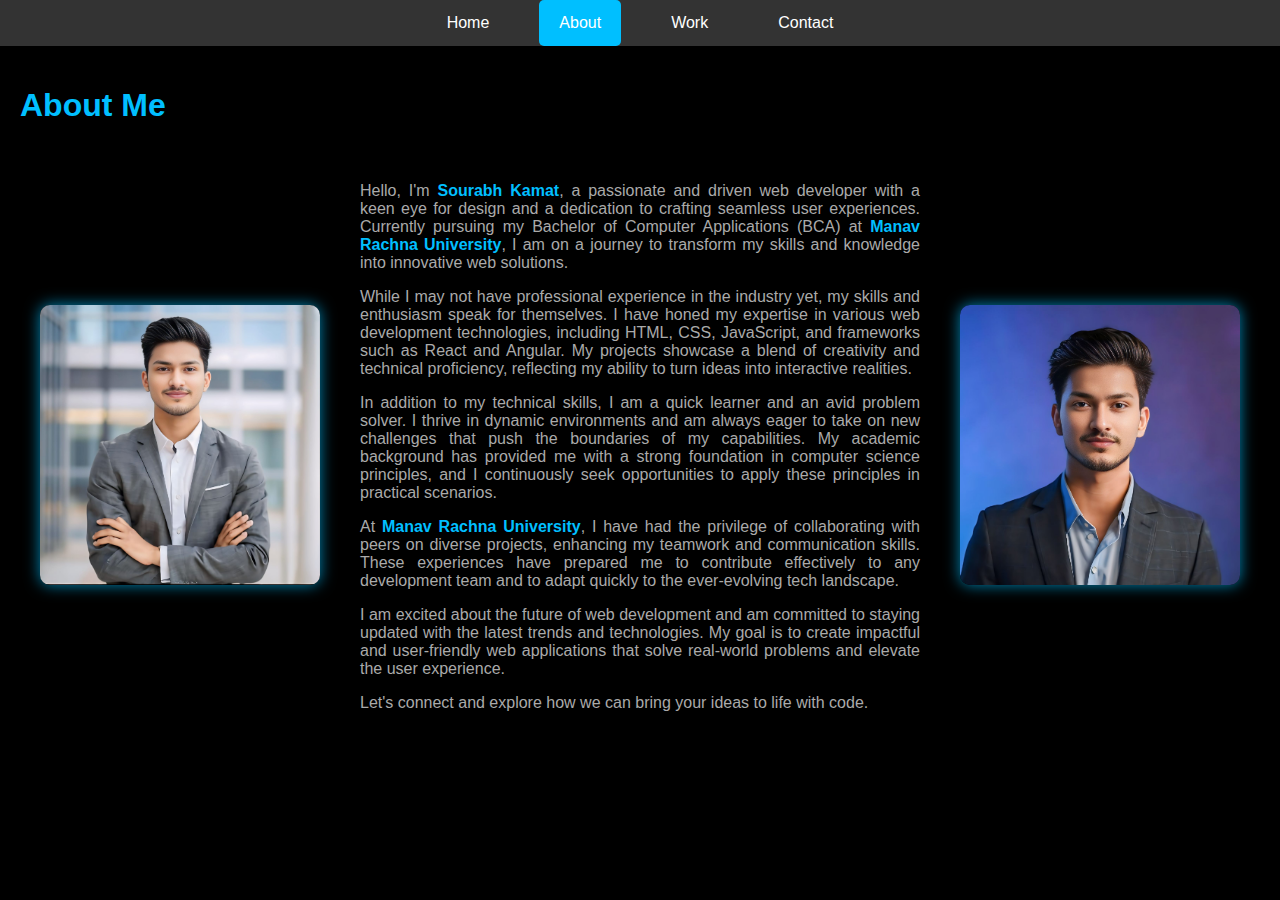
<file: about.html>
<!DOCTYPE html>
<html lang="en">
<head>
    <meta charset="UTF-8">
    <meta name="viewport" content="width=device-width, initial-scale=1.0">
    <title>About Me - Sourabh Kamat</title>
    <link rel="stylesheet" href="styles.css">
</head>
<body>
    <nav>
        <ul>
            <li><a href="index.html">Home</a></li>
            <li><a href="about.html" class="active">About</a></li>
            <li><a href="work.html">Work</a></li>
            <li><a href="contact.html">Contact</a></li>
        </ul>
    </nav>
    <section>
        <h1>About Me</h1>
        <div class="about-content">
            <div class="about-image left">
                <img src="aboutt.jpg"alt="Sourabh Kamat">
            </div>
            <div class="about-text">
                <p>Hello, I'm <span class="highlight">Sourabh Kamat</span>, a passionate and driven web developer with a keen eye for design and a dedication to crafting seamless user experiences. Currently pursuing my Bachelor of Computer Applications (BCA) at <span class="highlight">Manav Rachna University</span>, I am on a journey to transform my skills and knowledge into innovative web solutions.</p>
                <p>While I may not have professional experience in the industry yet, my skills and enthusiasm speak for themselves. I have honed my expertise in various web development technologies, including HTML, CSS, JavaScript, and frameworks such as React and Angular. My projects showcase a blend of creativity and technical proficiency, reflecting my ability to turn ideas into interactive realities.</p>
                <p>In addition to my technical skills, I am a quick learner and an avid problem solver. I thrive in dynamic environments and am always eager to take on new challenges that push the boundaries of my capabilities. My academic background has provided me with a strong foundation in computer science principles, and I continuously seek opportunities to apply these principles in practical scenarios.</p>
                <p>At <span class="highlight">Manav Rachna University</span>, I have had the privilege of collaborating with peers on diverse projects, enhancing my teamwork and communication skills. These experiences have prepared me to contribute effectively to any development team and to adapt quickly to the ever-evolving tech landscape.</p>
                <p>I am excited about the future of web development and am committed to staying updated with the latest trends and technologies. My goal is to create impactful and user-friendly web applications that solve real-world problems and elevate the user experience.</p>
                <p>Let's connect and explore how we can bring your ideas to life with code.</p>  
            </div>
            <div class="about-image right">

                <img src="home.jpg" alt="Sourabh Kamat">
            </div>
        </div>
    </section>
    <script src="scripts.js"></script>
</body>
</html>
</file>
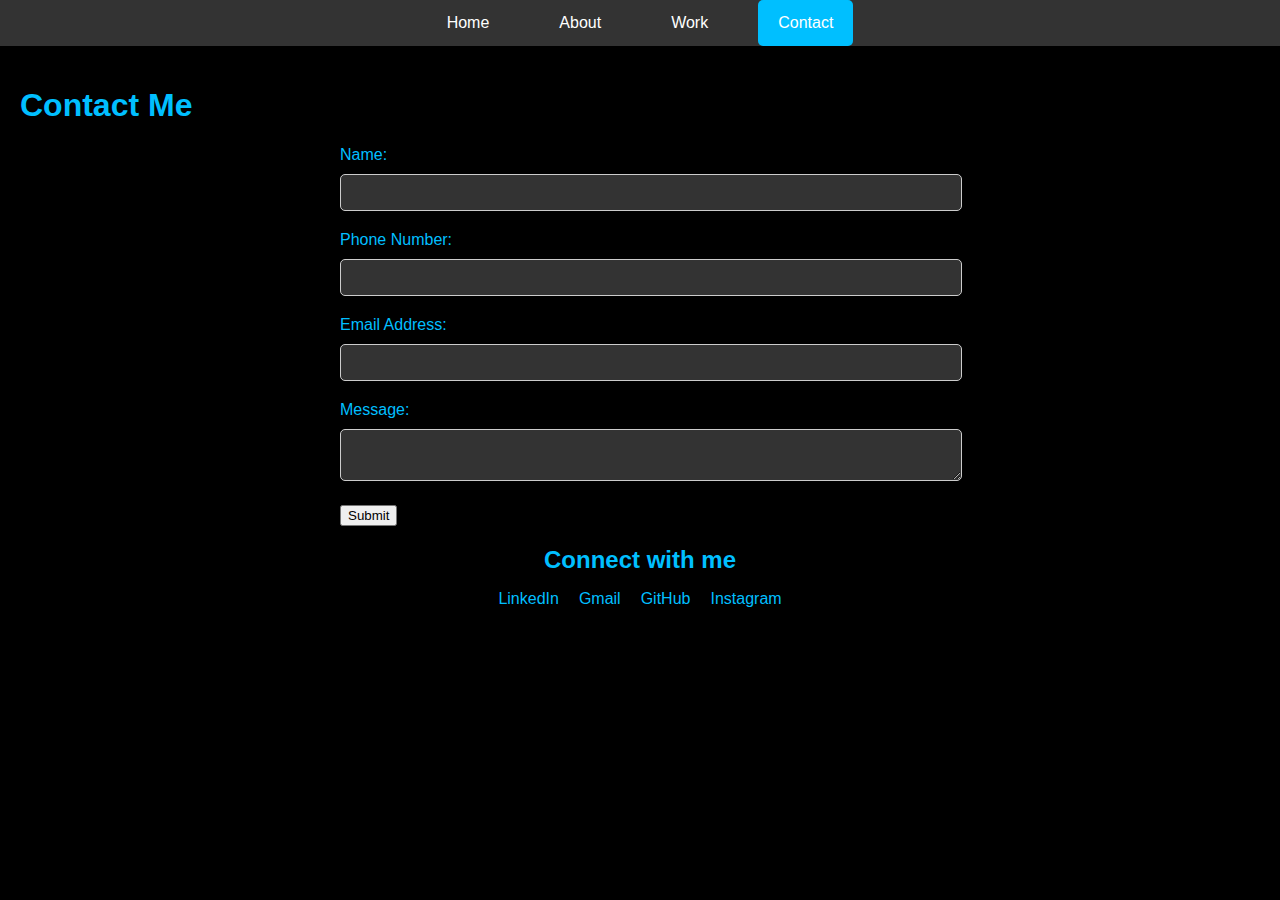
<file: contact.html>
<!DOCTYPE html>
<html lang="en">
<head>
    <meta charset="UTF-8">
    <meta name="viewport" content="width=device-width, initial-scale=1.0">
    <title>Contact Me - Sourabh Kamat</title>
    <link rel="stylesheet" href="styles.css">
</head>
<body>
    <nav>
        <ul>
            <li><a href="index.html">Home</a></li>
            <li><a href="about.html">About</a></li>
            <li><a href="work.html">Work</a></li>
            <li><a href="contact.html" class="active">Contact</a></li>
        </ul>
    </nav>
    <section>
        <h1>Contact Me</h1>
        <div class="contact-form">
            <form id="contact-form">
                <div class="form-group">
                    <label for="name">Name:</label>
                    <input type="text" id="name" name="name" required>
                </div>
                <div class="form-group">
                    <label for="phone">Phone Number:</label>
                    <input type="tel" id="phone" name="phone" required>
                </div>
                <div class="form-group">
                    <label for="email">Email Address:</label>
                    <input type="email" id="email" name="email" required>
                </div>
                <div class="form-group">
                    <label for="message">Message:</label>
                    <textarea id="message" name="message" required></textarea>
                </div>
                <button type="submit">Submit</button>
            </form>
            <div class="social-links">
                <h2>Connect with me</h2>
                <ul>
                    <li><a href="https://www.linkedin.com/in/sourabh-kamat-694700259" target="_blank">LinkedIn</a></li>
                    <li><a href="mailto:iamsouravkamat00714@gmail.com" target="_blank">Gmail</a></li>
                    <li><a href="https://github.com/CodeSourabhkamat" target="_blank">GitHub</a></li>
                    <li><a href="https://www.instagram.com/the_souravkamat" target="_blank">Instagram</a></li>
                </ul>
            </div>
        </div>
    </section>
    <script src="scripts.js"></script>
</body>
</html>
</file>
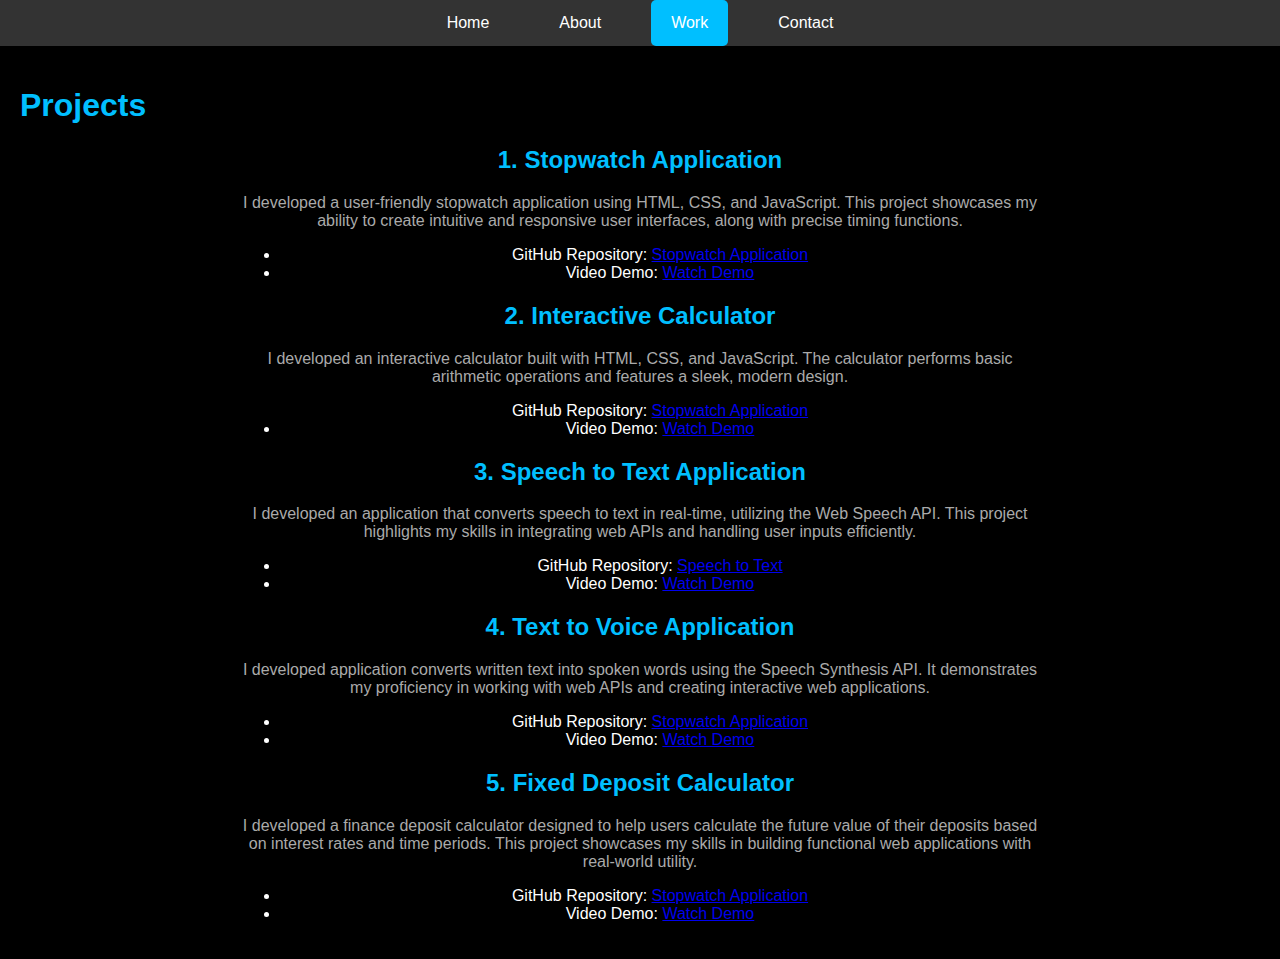
<file: work.html>
<!DOCTYPE html>
<html lang="en">
<head>
    <meta charset="UTF-8">
    <meta name="viewport" content="width=device-width, initial-scale=1.0">
    <title>Projects - Sourabh Kamat</title>
    <link rel="stylesheet" href="styles.css">
</head>
<body>
    <nav>
        <ul>
            <li><a href="index.html">Home</a></li>
            <li><a href="about.html">About</a></li>
            <li><a href="work.html" class="active">Work</a></li>
            <li><a href="contact.html">Contact</a></li>
        </ul>
    </nav>
    <section>
        <h1>Projects</h1>
        <div class="project">
            <h2>1. Stopwatch Application</h2>
            <p>I developed a user-friendly stopwatch application using HTML, CSS, and JavaScript. This project showcases my ability to create intuitive and responsive user interfaces, along with precise timing functions.</p>
            <ul class="project-links">
                <li>GitHub Repository: <a href="https://github.com/CodeSourabhkamat/PRODIGY_WD_02" class="highlight-link">Stopwatch Application</a></li>
                <li>Video Demo: <a href="webdev.mp4" class="highlight-link">Watch Demo</a></li>
            </ul>
        </div>
        <div class="project">
            <h2>2. Interactive Calculator</h2>
            <p>I developed an interactive calculator built with HTML, CSS, and JavaScript. The calculator performs basic arithmetic operations and features a sleek, modern design.</p>
            <ul class="project-links"
                <li>GitHub Repository: <a href="https://github.com/CodeSourabhkamat/Calculator" class="highlight-link">Stopwatch Application</a></li>
                <li>Video Demo: <a href="calcualtor.mp4" class="highlight-link">Watch Demo</a></li>
            </ul>
        </div>
        <div class="project">
            <h2>3. Speech to Text Application</h2>
            <p>I developed an application that converts speech to text in real-time, utilizing the Web Speech API. This project highlights my skills in integrating web APIs and handling user inputs efficiently. </p>
            <ul class="project-links">
                <li>GitHub Repository: <a href="https://github.com/CodeSourabhkamat/SpeechToText/blob/main/README.md" class="highlight-link">Speech to Text </a></li>
                <li>Video Demo: <a href="speechtotexxt.mp4" class="highlight-link">Watch Demo</a></li>
            </ul>
        </div>
        <div class="project">
            <h2>4. Text to Voice Application</h2>
            <p>I developed application converts written text into spoken words using the Speech Synthesis API. It demonstrates my proficiency in working with web APIs and creating interactive web applications.</p>
            <ul class="project-links">
                <li>GitHub Repository: <a href="https://github.com/CodeSourabhkamat/TextTOSpeech" class="highlight-link">Stopwatch Application</a></li>
                <li>Video Demo: <a href="TextToSpeech.mp4" class="highlight-link">Watch Demo</a></li>
            </ul>
        </div>
        <div class="project">
            <h2>5. Fixed Deposit Calculator</h2>
            <p>I developed a  finance deposit calculator designed to help users calculate the future value of their deposits based on interest rates and time periods. This project showcases my skills in building functional web applications with real-world utility.</p>
            <ul class="project-links">
                <li>GitHub Repository: <a href="https://github.com/CodeSourabhkamat/Fd-calculator" class="highlight-link">Stopwatch Application</a></li>
                <li>Video Demo: <a href="fdcalculator.mp4" class="highlight-link">Watch Demo</a></li>
            </ul>
        </div>
        
        <!-- Add other projects similarly -->
    </section>
    <script src="scripts.js"></script>
</body>
</html>
</file>
<file: styles.css>
/* General Styles */
body {
    font-family: Segoe UI, Tahoma, Geneva, Verdana, sans-serif;
    margin: 0;
    padding: 0;
    background-color: #000; /* Background color to black */
    color: #fff; /* Text color to white */
}
/* Styling for Button Container */
.button-container {
    display: flex;
    gap: 15px;
    margin-top: 20px;
}

/* Styling for Buttons */
.btn {
    display: inline-block;
    padding: 10px 20px;
    font-size: 1rem;
    color: #fff;
    background-color: #00bfff; /* Copper color */
    border: none;
    border-radius: 5px;
    text-decoration: none;
    text-align: center;
    transition: background-color 0.3s ease;
}

.btn:hover {
    background-color: #00bfff; /* Hover color to sky blue */
    
}

nav {
    background-color: #333;
}

nav ul {
    list-style: none;
    padding: 0;
    margin: 0;
    display: flex;
    justify-content: center;
}

nav ul li {
    margin: 0 15px;
}

nav ul li a {
    color: #fff;
    text-decoration: none;
    padding: 14px 20px;
    display: block;
    transition: background-color 0.3s ease;
}

nav ul li a:hover,
nav ul li a.active {
    background-color: #00bfff; /* Hover color to sky blue */
    border-radius: 5px;
}

section {
    padding: 20px;
    text-align: justify;
}

h1 {
    color: #00bfff;
    animation: fadeIn 2s ease-in-out;
}

h2 {
    color: #00bfff;
}

p {
    color: #aaa;
    animation: slideIn 2s ease-in-out;
}

.highlight {
    color: #00bfff;
    font-weight: bold;
}

.tagline {
    font-style: italic;
    color: #aaa;
}

/* Home Section */
.home-section {
    display: flex;
    justify-content: space-between;
    align-items: center;
}

.home-text {
    flex: 1;
    margin-right: 20px;
}

.video-container {
    flex: 1;
    justify-content: right;
    padding: 30px;
}

.styled-video {
    width: 100%;
    border: 2px solid #00bfff;
    border-radius: 10px;
    box-shadow: 0 0 15px rgba(0, 191, 255, 0.7);
    transition: transform 0.3s ease, box-shadow 0.3s ease;
}

.styled-video:hover {
    transform: scale(1.05);
    box-shadow: 0 0 25px rgba(0, 191, 255, 1);
}

/* Container for Image and Video */
.media-container {
    display: flex;
    justify-content: center; /* Center both items horizontally */
    align-items: center; /* Align items vertically */
    gap: 20px; /* Space between image and video */
    padding: 20px;
}

/* Styling for the Image */


/* Styling for the Video */


/* About Section */
.about-content {
    display: flex;
    justify-content: space-between;
    align-items: center;
}

.about-image {
    flex: 1;
    margin: 20px;
}

.about-image img {
    width: 100%;
    max-width: 300px;
    border-radius: 10px;
    box-shadow: 0 0 15px rgba(0, 191, 255, 0.7);
    transition: transform 0.3s ease, box-shadow 0.3s ease;
}

.about-image img:hover {
    transform: scale(1.05);
    box-shadow: 0 0 25px rgba(0, 191, 255, 1);
}

.about-text {
    flex: 2;
    margin: 20px;
}

/* Contact Section */
.contact-form {
    max-width: 600px;
    margin: 0 auto;
    text-align: left;
    animation: fadeIn 2s ease-in-out;
}

.form-group {
    margin-bottom: 20px;
}

label {
    display: block;
    margin-bottom: 5px;
    color: hsl(195, 100%, 50%);
}

input,
textarea {
    width: 100%;
    padding: 10px;
    margin-top: 5px;
    border-radius: 5px;
    border: 1px solid #ccc;
    background: #333;
    color: #fff;
    resize: vertical;
}
/* Glowing Effect for Image */
.responsive-image {
    width: 40%;
    max-width: 300px;
    height: auto;
    border-radius: 8px;
    box-shadow: 0px 4px 10px hsla(195, 92%, 67%, 0.3);
    transition: transform 0.3s ease, box-shadow 0.3s ease;
}

.responsive-image:hover {
    transform: scale(1.05); /* Slightly enlarge on hover */
    box-shadow: 0px 0px 15px 5px hsla(196, 100%, 50%, 0.702); /* Glowing effect in golden color */
}

/* Glowing Effect for Video */
.responsive-video {
    width: 60%;
    max-width: 600px;
    height: auto;
    border-radius: 8px;
    box-shadow: 0px 4px 10px rgba(0, 0, 0, 0.3);
    transition: transform 0.3s ease, box-shadow 0.3s ease;
}

.responsive-video:hover {
    transform: scale(1.05);
    box-shadow: 0px 0px 15px 5px rgba(90, 213, 254, 0.7); /* Glowing effect in golden color */
}

/* Glowing Effect for Buttons */
.button {
    display: inline-block;
    padding: 10px 20px;
    margin: 10px;
    font-size: 16px;
    color: #fff;
    background-color: #007BFF;
    border: none;
    border-radius: 5px;
    cursor: pointer;
    transition: background-color 0.3s ease, transform 0.3s ease, box-shadow 0.3s ease;
    box-shadow: 0px 4px 10px hsla(194, 92%, 67%, 0.2);
}

.button:hover {
    background-color: hsl(191, 85%, 69%); /* Darker shade on hover */
    transform: translateY(-3px);
    box-shadow: 0px 0px 15px 5px hsla(193, 71%, 71%, 0.7); /* Glowing effect in blue color */
}

.button:active {
    transform: translateY(2px);
    box-shadow: 0px 4px 10px rgba(0, 0, 0, 0.2);
}


.social-links {
    text-align: center;
    margin-top: 20px;
    animation: slideIn 2s ease-in-out;
}

.social-links h2 {
    margin-bottom: 10px;
}

.social-links ul {
    list-style: none;
    padding: 0;
    display: flex;
    justify-content: center;
}

.social-links ul li {
    margin: 0 10px;
}

.social-links ul li a {
    color: #00bfff;
    text-decoration: none;
    transition: color 0.3s ease;
}

.social-links ul li a:hover {
    color: #009fdd;
}

/* Keyframes */
@keyframes fadeIn {
    from {
        opacity: 0;
    }
    to {
        opacity: 1;
    }
}

@keyframes slideIn {
    from {
        transform: translateX(-100%);
    }
    to {
        transform: translateX(0);
    }
}

/* Responsive Adjustments */
@media (max-width: 768px) {
    .home-section,
    .about-content {
        flex-direction: column;
        align-items: flex-start;
    }

    .home-text,
    .about-text,
    .video-container,
    .about-image {
        margin: 0 0 20px 0;
        width: 100%;
    }

    .about-image img {
        width: 100%;
    }
}
.project{
    text-align:center;
    max-width:800px;
    margin:0 auto;
}
</file>
